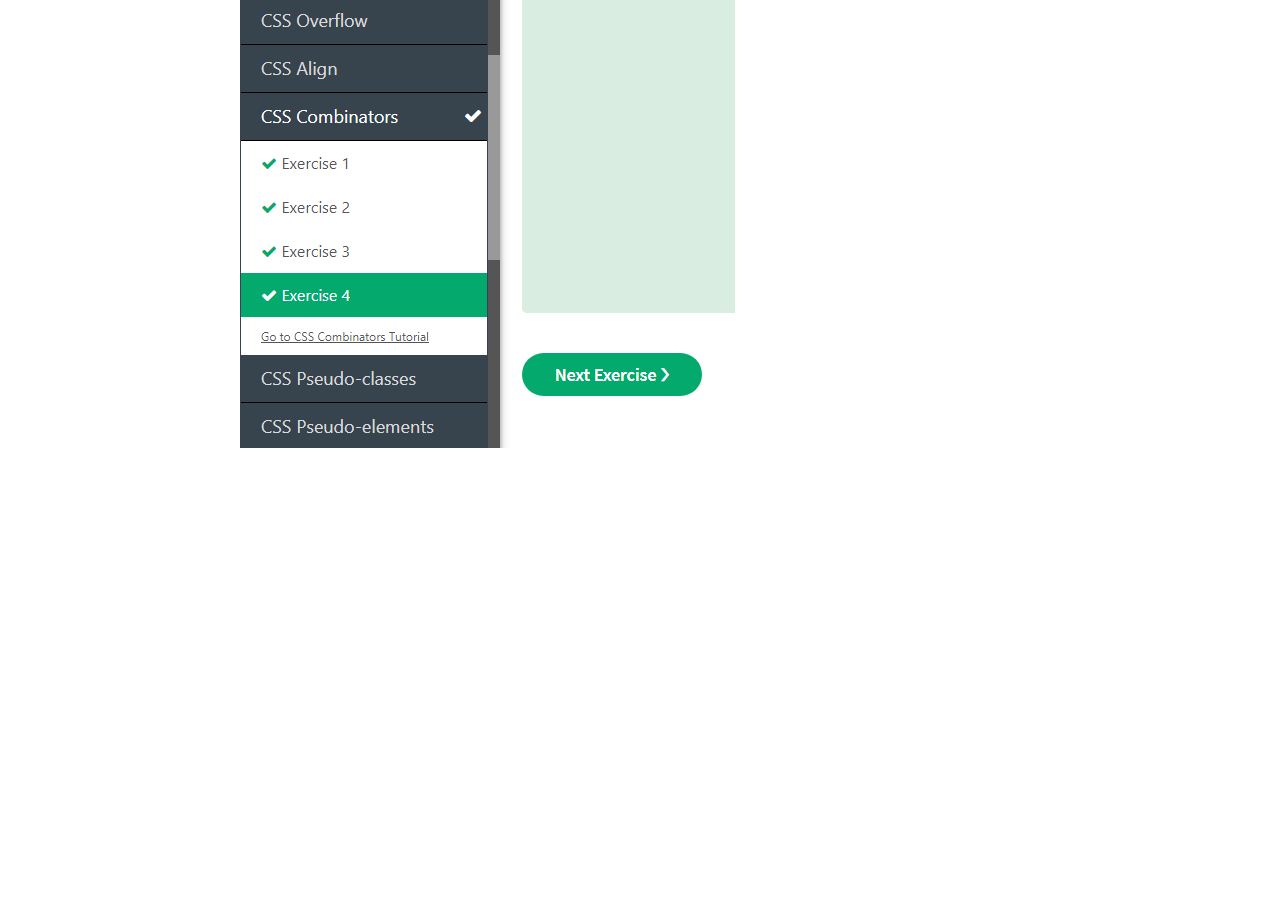
<file: week04/index.html>
<!DOCTYPE html>
<html lang="en">
<head>
    <meta charset="UTF-8">
    <meta name="viewport" content="width=device-width, initial-scale=1.0">
    <title>Screenshot of W3school Combinators answers Result</title>
    <style>
        body{
            max-width: 800px;
            margin: 0 auto;
        }
        img{ text-align: center;}
    </style>
</head>
<body>
    <img src="images/Screenshot 2024-05-15 203728.png" alt="Result Screenshot">
</body>
</html>
</file>
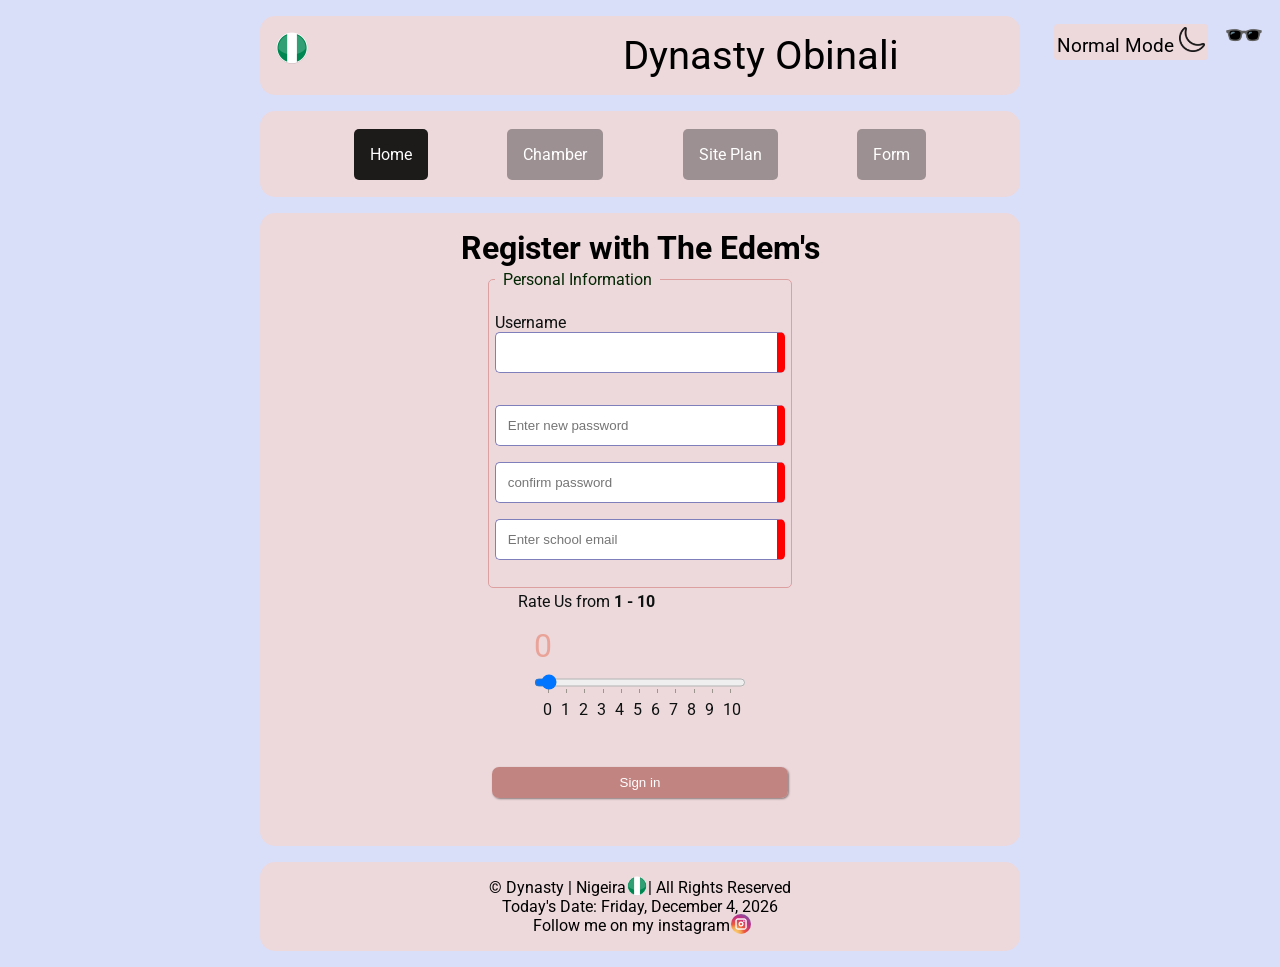
<file: form.html>
<!DOCTYPE html>
<html lang="en-us">
<head>
    <meta charset="UTF-8">
    <meta name="viewport" content="width=device-width, initial-scale=1.0">
    <meta name="author" content="Dynasty">
    <meta name="description" content="WDD 231 - Dynasty - This is my home page, and it here to get your attention">
    <title>Dynasty Eyamba - WDD 230 - Web Frontend Development</title>
    <meta property="og:url" content="https://dynasty121.github.io/wdd230/"/>
    <meta property="og:type" content="website"/>
    <meta property="og:title" content="Dynasty | WDD 230 | Web front End Development"/>
    <meta property="og:description" content="WDD 230 - My first responsive Web FrontEnd Dev - Dynasty"/>
    <meta property="og:image" content="images/images/hand_drip_green_nature_wasteful_economical_water_save_icon_228364">
    <link rel="stylesheet" href="styles/base.css">
    <link rel="stylesheet" href="styles/larger.css">
    <link rel="stylesheet" href="styles/indexform.css">
    <link rel="stylesheet" href="styles/indexforminput.css">
    <link rel="icon" sizes="72x72" href="images/hand_drip_green_nature_wasteful_economical_water_save_icon_228364.png">
    <link rel="preconnect" href="https://fonts.googleapis.com">
    <link rel="preconnect" href="https://fonts.gstatic.com" crossorigin>
    <link href="https://fonts.googleapis.com/css2?family=Roboto:ital,wght@0,100;0,300;0,400;0,500;0,700;0,900;1,100;1,300;1,400;1,500;1,700;1,900&display=swap" rel="stylesheet">
</head>
<body>
    <div id="main">
        <div class="headerandnav">
            <header>
                <img src="images/nigeria_15802.ico" alt="This is me">
                <span class="spanner">Dynasty Obinali</span>
            </header>
            <div id="normal">Normal Mode <img class="image" src="images/moon_dark_mode_night_mode_icon_190939.png" alt="Original Mode"></div>
            <div id="mode"> 🕶️ </div>
            <nav id="animation">
                <button id="button"></button>
                <ul class="horizontal-ul">
                    <li><a class="name" href="index.html">Home</a></li>
                    <li><a class="list" href="chamber/index.html" target="_blank">Chamber</a></li>
                    <li><a class="list" href="week01/chamber-site-plan.html" target="_blank">Site Plan</a></li>
                    <li><a class="list" href="form.html">Form</a></li>
                </ul>
            </nav>   
        </div>
        <main>
            <h1 class="main-h1">Register with The Edem's</h1>
            <form id="move-center" method="get" action="weldone.html">
                <fieldset>
                    <legend>Personal Information</legend>
                    <label>Username<input type="text" pattern="[a-zA-Z\s]{5,}" id="username" name="username" required><div><p id="feedback"></p></div></label>
                    <label><input type="password" pattern="[a-zA-Z0-9\s]{8,}" id="password" name="password" placeholder="Enter new password" required></label>
                    <span id="feedback1"></span>
                    <label><input type="password" pattern="[a-zA-Z0-9\s]{8,}" id="password1" name="password" placeholder="confirm password" required></label>
                    <span id="feedback2"></span>
                    <label><input type="email" pattern="[a-zA-Z0-9._%+\-]+@byui\.edu" id="email" name="email" title="Please enter a valid email address" placeholder="Enter school email" required></label>
                    <span id="emailError" style="color:red; display:none;">Please enter a valid @byui.edu email address.</span>
                    <br>
                </fieldset>
                <div class="datalist">
                <label for="r">Rate Us from <b>1 - 10</b></label>
                <div id="rangevalue">0</div>
                <input type="range" id="r" name="r" min="0" max="10" value="0" step="1" list="rangevalues">
                <datalist id="rangevalues">
                    <option value="0">0</option>
                    <option value="1">1</option>
                    <option value="2">2</option>
                    <option value="3">3</option>
                    <option value="4">4</option>
                    <option value="5">5</option>
                    <option value="6">6</option>
                    <option value="7">7</option>
                    <option value="8">8</option>
                    <option value="9">9</option>
                    <option value="10">10</option>
                </datalist>
                </div>
                
                <input type="submit" value="Sign in">
            </form>

        </main>
        <footer>&copy; Dynasty | Nigeira <img class="naija" src="images/nigeria_15802.ico" alt="Nigeria Flag"> | All Rights Reserved 
            <p>Today's Date: <span id="todaysdate"></span></p>
            
            <p>Follow me on my instagram <a href="https://www.instagram.com/calapsy05?igsh=eHIweHRpdzdzYjQ3&utm_source=qr"><img class="insta" src="images/1491580658-yumminkysocialmedia06_83104.png" alt="Instagram Logo"></a></p>
        </footer>
        <script src="chamber/scripts/form.js"></script>
        <script src="scripts/getDates.js"></script>
    </div>
    
</body>
</html>
</file>
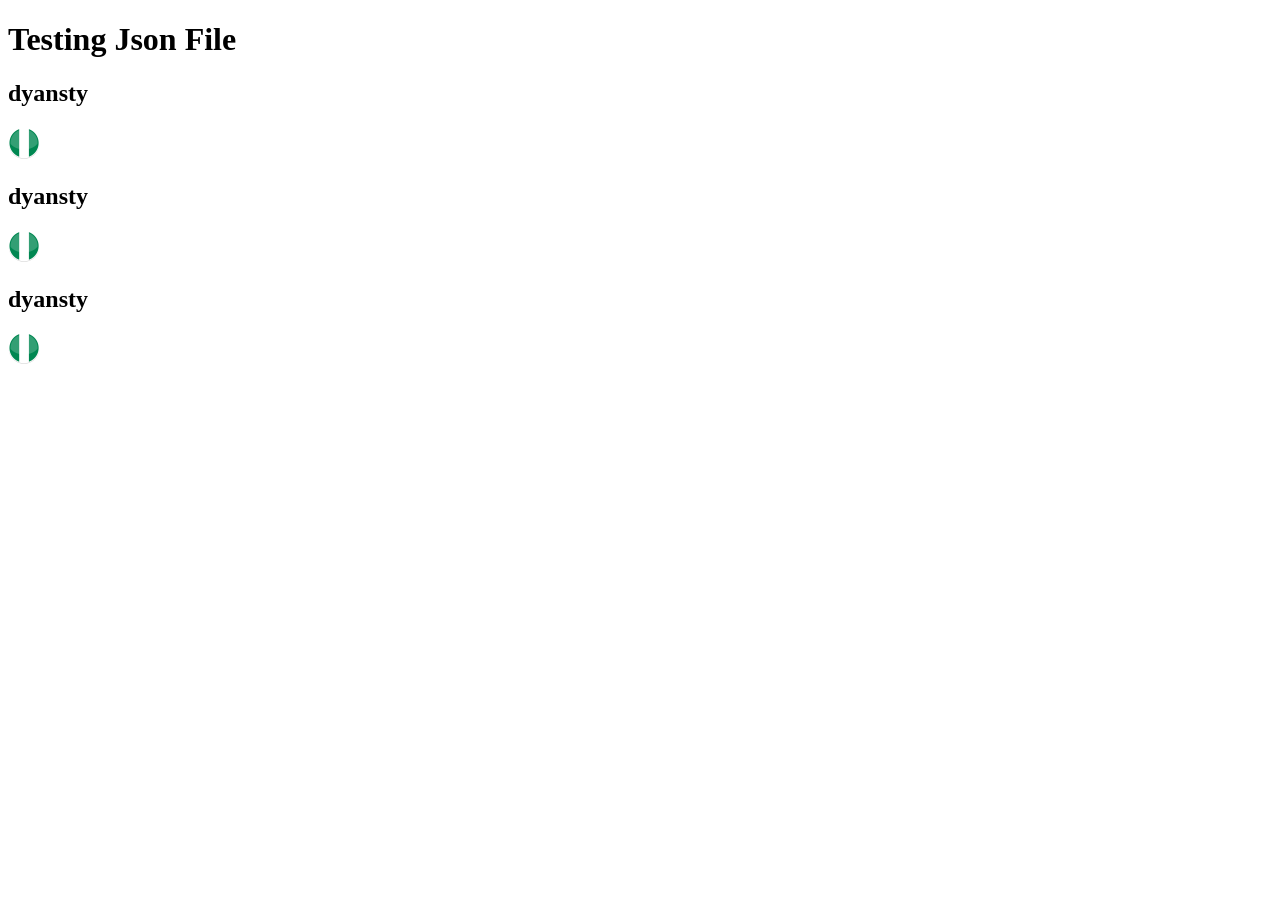
<file: slideshow.html>
<!DOCTYPE html>
<html lang="en">
<head>
    <meta charset="UTF-8">
    <meta name="viewport" content="width=device-width, initial-scale=1.0">
    <title>Testing json file</title>
</head>
<body>
    <h1>Testing Json File</h1>
    <section>
        <h2>dyansty</h2>
        <img src="images/nigeria_15802.ico" alt="">
    </section>
    <section>
        <h2>dyansty</h2>
        <img src="images/nigeria_15802.ico" alt="">
    </section>
    <section>
        <h2>dyansty</h2>
        <img src="images/nigeria_15802.ico" alt="">
    </section>

    <script src="scripts/slide.js"></script>
</body>
</html>
</file>
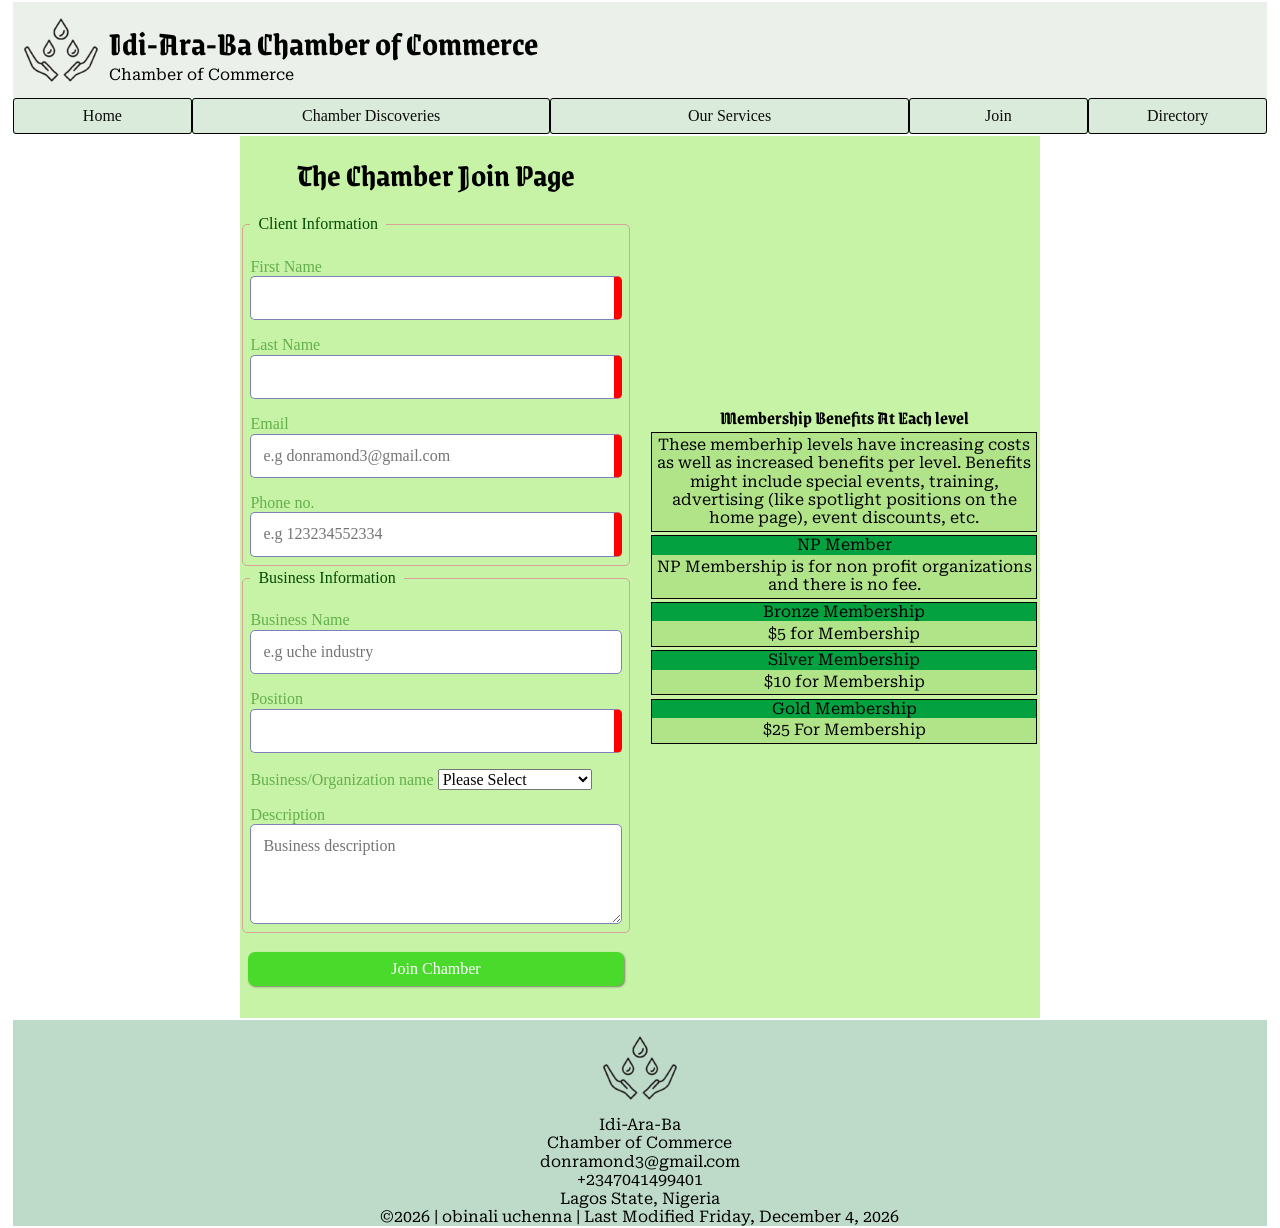
<file: chamber/join.html>
<!DOCTYPE html>
<html lang="en-us">
    <head>
        <meta charset="UTF-8">
        <meta name="viewport" content="width=device-width, initial-scale=1.0">
        <meta name="author" content="obinali uchenna david">
        <meta name="description" content="WDD 231 - obinali uchenna - This is my home page, and it here to get your attention">
        <title>obinali uchenna david - WDD 231 - Web Frontend Development</title>
        <meta property="og:url" content="https://dynasty121.github.io/wdd231/"/>
        <meta property="og:type" content="website"/>
        <meta property="og:title" content="obinali uchenna | WDD 231 | Web front End Development"/>
        <meta property="og:description" content="WDD 231 - My first responsive Web FrontEnd Dev - obinali uchenna"/>
        <meta property="og:image" content="images/images/hand_drip_green_nature_wasteful_economical_water_save_icon_228364">
        <link rel="stylesheet" href="styles/form.css">
        <link rel="stylesheet" href="styles/base.css">
        <link rel="stylesheet" href="styles/normalize.css">
        <link rel="stylesheet" href="styles/larger.css">
        <link rel="icon" sizes="72x72" href="images/hand_drip_green_nature_wasteful_economical_water_save_icon_228364.png">
        <link rel="preconnect" href="https://fonts.googleapis.com">
        <link rel="preconnect" href="https://fonts.gstatic.com" crossorigin>
        <link href="https://fonts.googleapis.com/css2?family=Roboto:ital,wght@0,100;0,300;0,400;0,500;0,700;0,900;1,100;1,300;1,400;1,500;1,700;1,900&display=swap" rel="stylesheet">
    </head>
    <body>
        <div id="headerdesign">
            <div id="header">
                <img src="images/hand_drip_green_nature_wasteful_economical_water_save_icon_228364.png" alt="">
                <header>
                    <h1>Idi-Ara-Ba Chamber of Commerce</h1>
                    <p>Chamber of Commerce</p>
                </header>
            </div>
            <nav id="animation">
                <button id="button">☰</button>
                <ul class="horizontal">
                    <li><a class="name" href="index.html">Home</a></li>
                    <li><a class="list" href="discover.html" >Chamber Discoveries</a></li>
                    <li><a class="list" href="#">Our Services</a></li>
                    <li><a class="list" href="join.html">Join</a></li>
                    <li><a class="list" href="directory.html">Directory</a></li>
                </ul>
            </nav>
        </div>
        <div id="move-center">
            <div>
                <h1 class="main-h1">The Chamber Join Page</h1>
                <form method="get" action="thankyou.html">
                    <fieldset>
                        <legend>Client Information</legend>
                        <label>First Name<input type="text" name="fname" id="fname" required></label>
                        <label>Last Name<input type="text" name="lname" id="lname" required></label>
                        <label>Email<input type="email" name="emailaddress" id="emailaddress" placeholder="e.g donramond3@gmail.com" required></label>
                        <label>Phone no.<input type="tel" name="number" id="phone-no" placeholder="e.g 123234552334" required></label>
                    </fieldset>
                    <fieldset>
                        <legend>Business Information</legend>
                        <label>Business Name<input type="text" name="businessname" id="businessname" placeholder="e.g uche industry"></label>
                        <label>Position<input type="text" name="title" id="title" required></label>
                        <label >Business/Organization name
                            <select name="subject" id="subject">
                                <option>Please Select</option>
                                <option value="NP">NP Membership</option>
                                <option value="bronze">Bronze Membership</option>
                                <option value="silver">Silver Membership</option>
                                <option value="Gold">Gold Membership</option>
                            </select>
                        </label>
                        <label>Description<textarea name="businessdescription" id="description" rows="4" cols="40" placeholder="Business description"></textarea></label>
                        <input type="hidden" name="timestamp" id="timestamp" value="">
                    </fieldset>
                    <input type="submit" name="JoinChamber" value="Join Chamber" id="join">
                </form>
            </div>
            <div id="membership" class="membership">
                <h3 id="h3">Membership Benefits At Each level</h3>
                <p>
                    <span class="span">These memberhip levels have increasing costs as well as increased benefits per level. Benefits might include special events, training, advertising (like spotlight positions on the home page), event discounts, etc.</span>
                </p>
                <p>
                    <span>NP Member</span>
                   <span class="span">NP Membership is for non profit organizations and there is no fee.</span>
                </p>
                <p>
                    <span>Bronze Membership</span>
                    <span class="span">$5 for Membership</span>
                </p>
                <p>
                    <span>Silver Membership</span>
                    <span class="span">$10 for Membership</span>
                </p>
                <p>
                    <span>Gold Membership</span>
                    <span class="span">$25 For Membership</span>
                </p>
            </div>
        </div>
        <div>
            <footer>
                <div>
                    <span>
                        <img src="images/hand_drip_green_nature_wasteful_economical_water_save_icon_228364.png" alt="My company identifier">
                    </span>
                    <p>Idi-Ara-Ba</p>
                    <p>Chamber of Commerce</p>
                    <p>donramond3@gmail.com</p>
                    <p>+2347041499401</p>
                    <p>Lagos State, Nigeria</p>
                    <hr>
                    <p>&copy;2026 <span class="span1"></span> | <span class="span2"></span> | Last Modified <span class="span3"></span></p>
                </div>
            </footer>
        </div>
        <script src="scripts/javascript.js"></script>
        <script src="scripts/form.js"></script>
    </body>
</html>
</file>
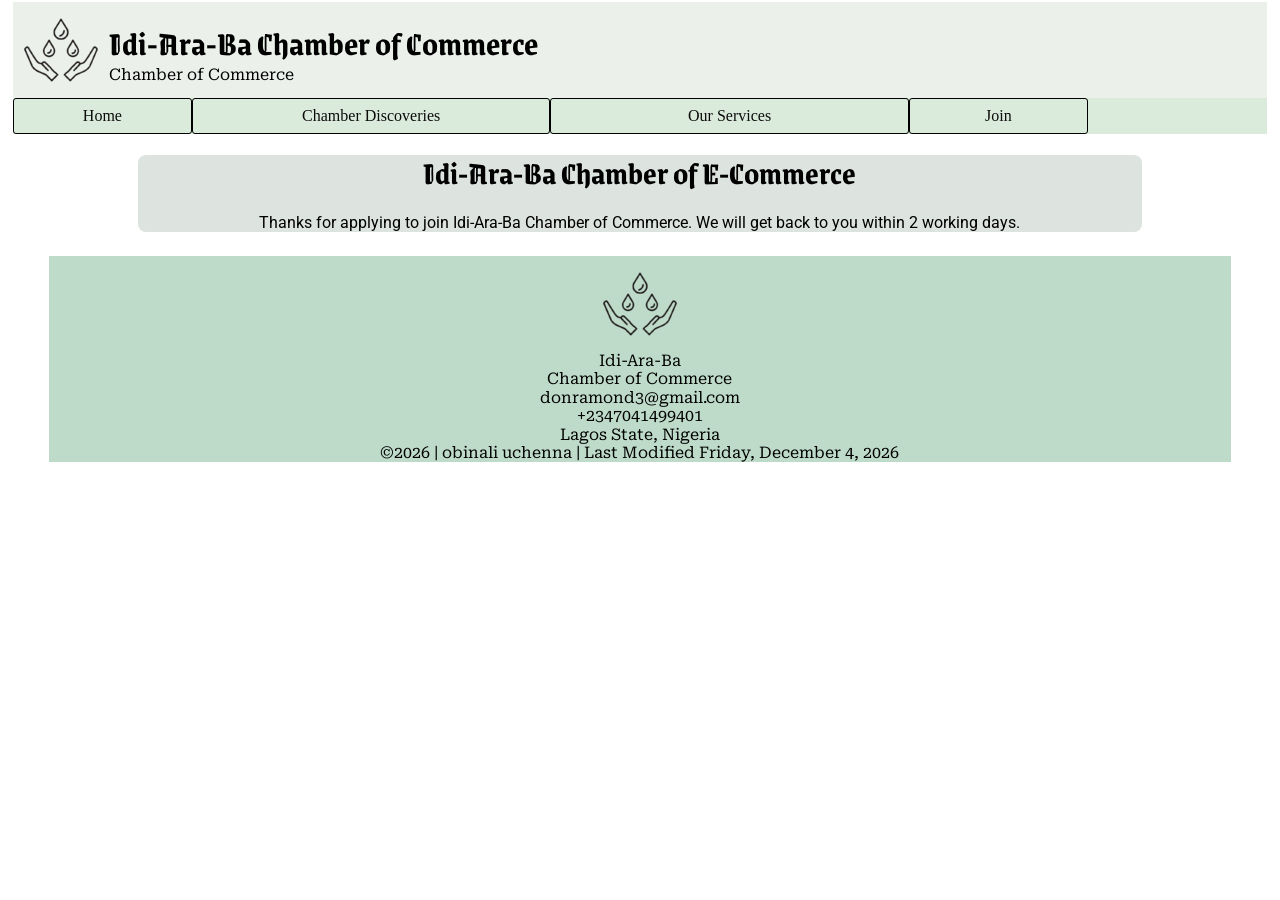
<file: chamber/thankyou.html>
<!DOCTYPE html>
<html lang="en-us">
    <head>
        <meta charset="UTF-8">
        <meta name="viewport" content="width=device-width, initial-scale=1.0">
        <meta name="author" content="obinali uchenna">
        <meta name="description" content="WDD 231 - obinali uchenna - This is my home page, and it here to get your attention">
        <title>obinali uchenna david - WDD 230 - Web Frontend Development</title>
        <meta property="og:url" content="https://dynasty121.github.io/wdd230/"/>
        <meta property="og:type" content="website"/>
        <meta property="og:title" content="obinali uchenna | WDD 231 | Web front End Development"/>
        <meta property="og:description" content="WDD 231 - My first responsive Web FrontEnd Dev - obinali uchenna"/>
        <meta property="og:image" content="images/images/hand_drip_green_nature_wasteful_economical_water_save_icon_228364">
        <link rel="stylesheet" href="styles/form.css">
        <link rel="stylesheet" href="styles/base.css">
        <link rel="stylesheet" href="styles/normalize.css">
        <link rel="stylesheet" href="styles/larger.css">
        <link rel="icon" sizes="72x72" href="images/hand_drip_green_nature_wasteful_economical_water_save_icon_228364.png">
        <link rel="preconnect" href="https://fonts.googleapis.com">
        <link rel="preconnect" href="https://fonts.gstatic.com" crossorigin>
        <link href="https://fonts.googleapis.com/css2?family=Roboto:ital,wght@0,100;0,300;0,400;0,500;0,700;0,900;1,100;1,300;1,400;1,500;1,700;1,900&display=swap" rel="stylesheet">
    </head>
    <body>
        <div id="headerdesign">
            <div id="header">
                <img src="images/hand_drip_green_nature_wasteful_economical_water_save_icon_228364.png" alt="">
                <header>
                    <h1>Idi-Ara-Ba Chamber of Commerce</h1>
                    <p>Chamber of Commerce</p>
                </header>
            </div>
            <nav id="animation">
                <button id="button">☰</button>
                <ul class="horizontal">
                    <li><a class="name" href="index.html">Home</a></li>
                    <li><a class="list" href="discover.html" >Chamber Discoveries</a></li>
                    <li><a class="list" href="#">Our Services</a></li>
                    <li><a class="list" href="join.html">Join</a></li>
                </ul>
            </nav>
               
           <!-- CONTENT HERE -->
        <main class="thankyou">
            <h1>Idi-Ara-Ba Chamber of E-Commerce</h1>
            <p>Thanks for applying to join Idi-Ara-Ba Chamber of Commerce. We will get back to you within 2 working days.</p>
           
                     
                   
        </main>
        <div class="footer">
            <footer>
                <div>
                    <span>
                        <img src="images/hand_drip_green_nature_wasteful_economical_water_save_icon_228364.png" alt="My company identifier">
                    </span>
                    <p>Idi-Ara-Ba</p>
                    <p>Chamber of Commerce</p>
                    <p>donramond3@gmail.com</p>
                    <p>+2347041499401</p>
                    <p>Lagos State, Nigeria</p>
                    <hr>
                    <p>&copy;2026 <span class="span1"></span> | <span class="span2"></span> | Last Modified <span class="span3"></span></p>
                </div>
            </footer>
        </div>
        <script src="scripts/javascript.js"></script>
        <script src="scripts/form.js"></script>
    </body>
</html>
</file>
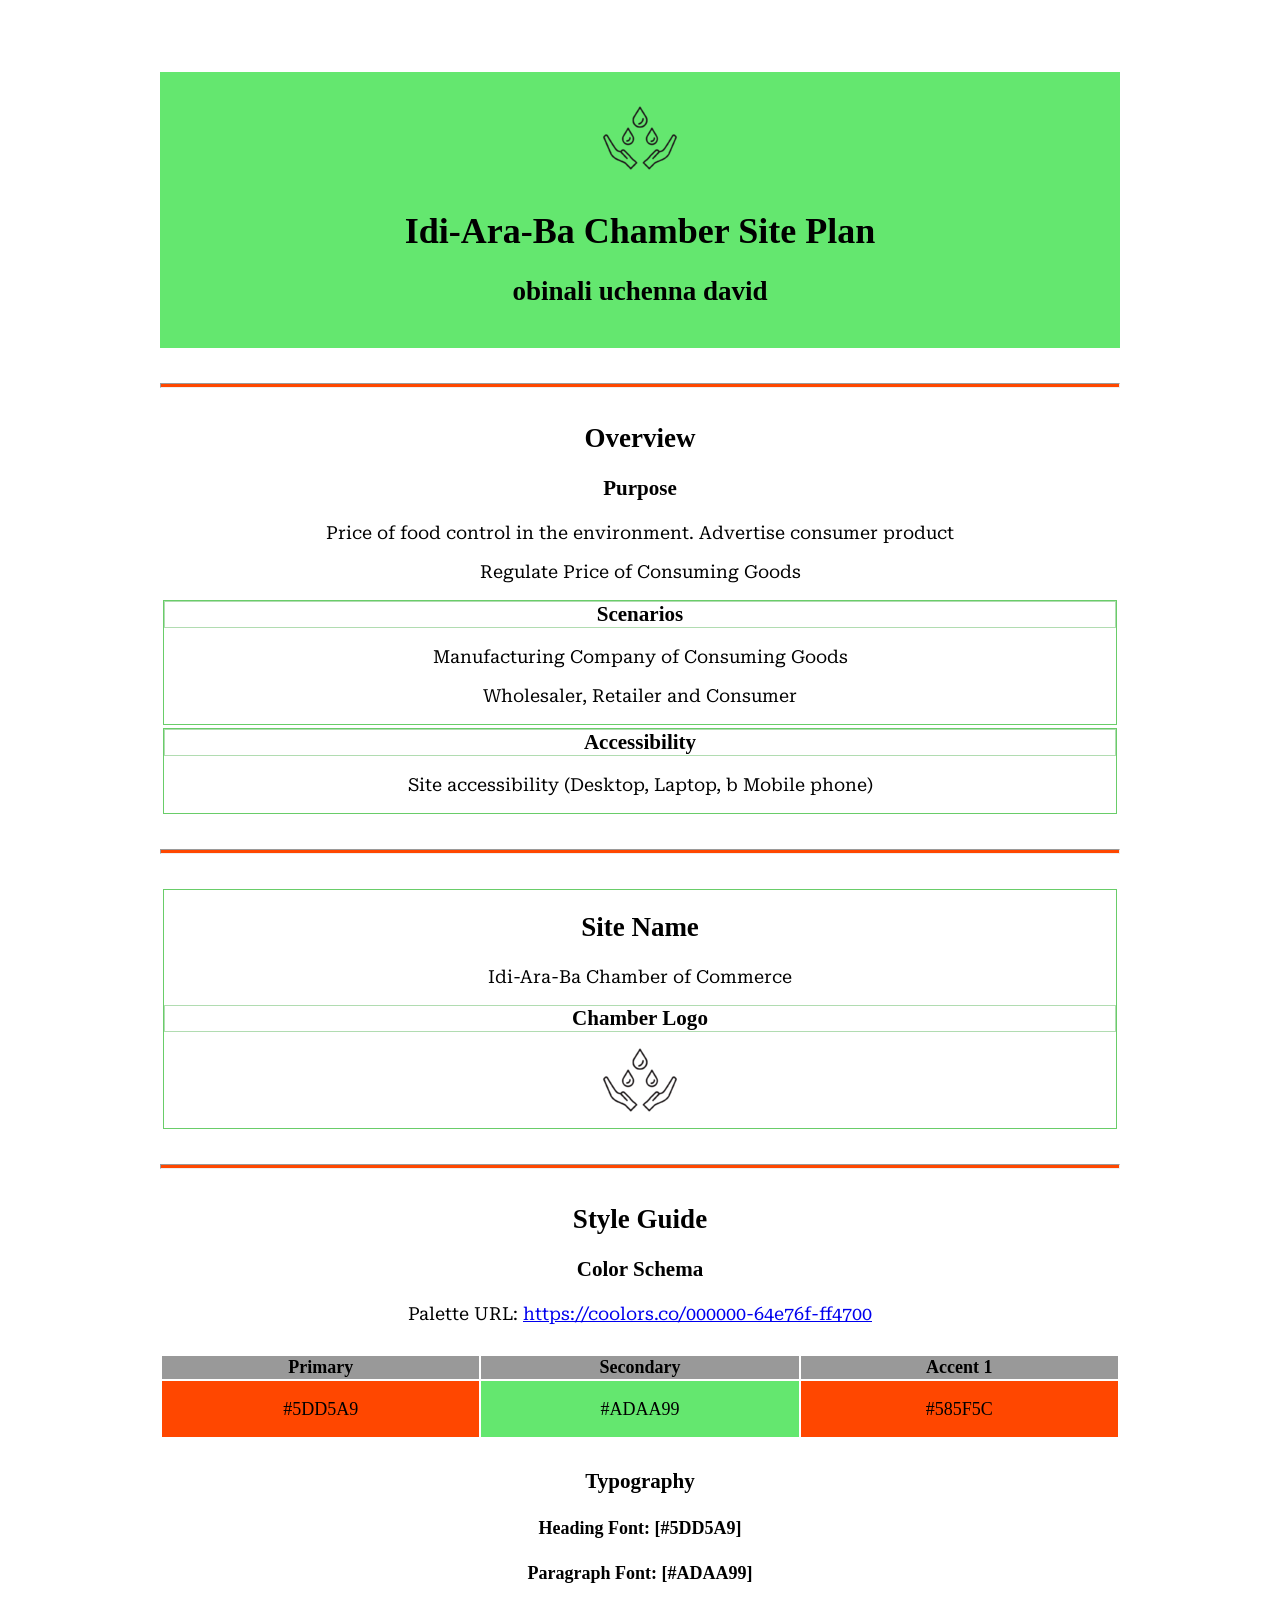
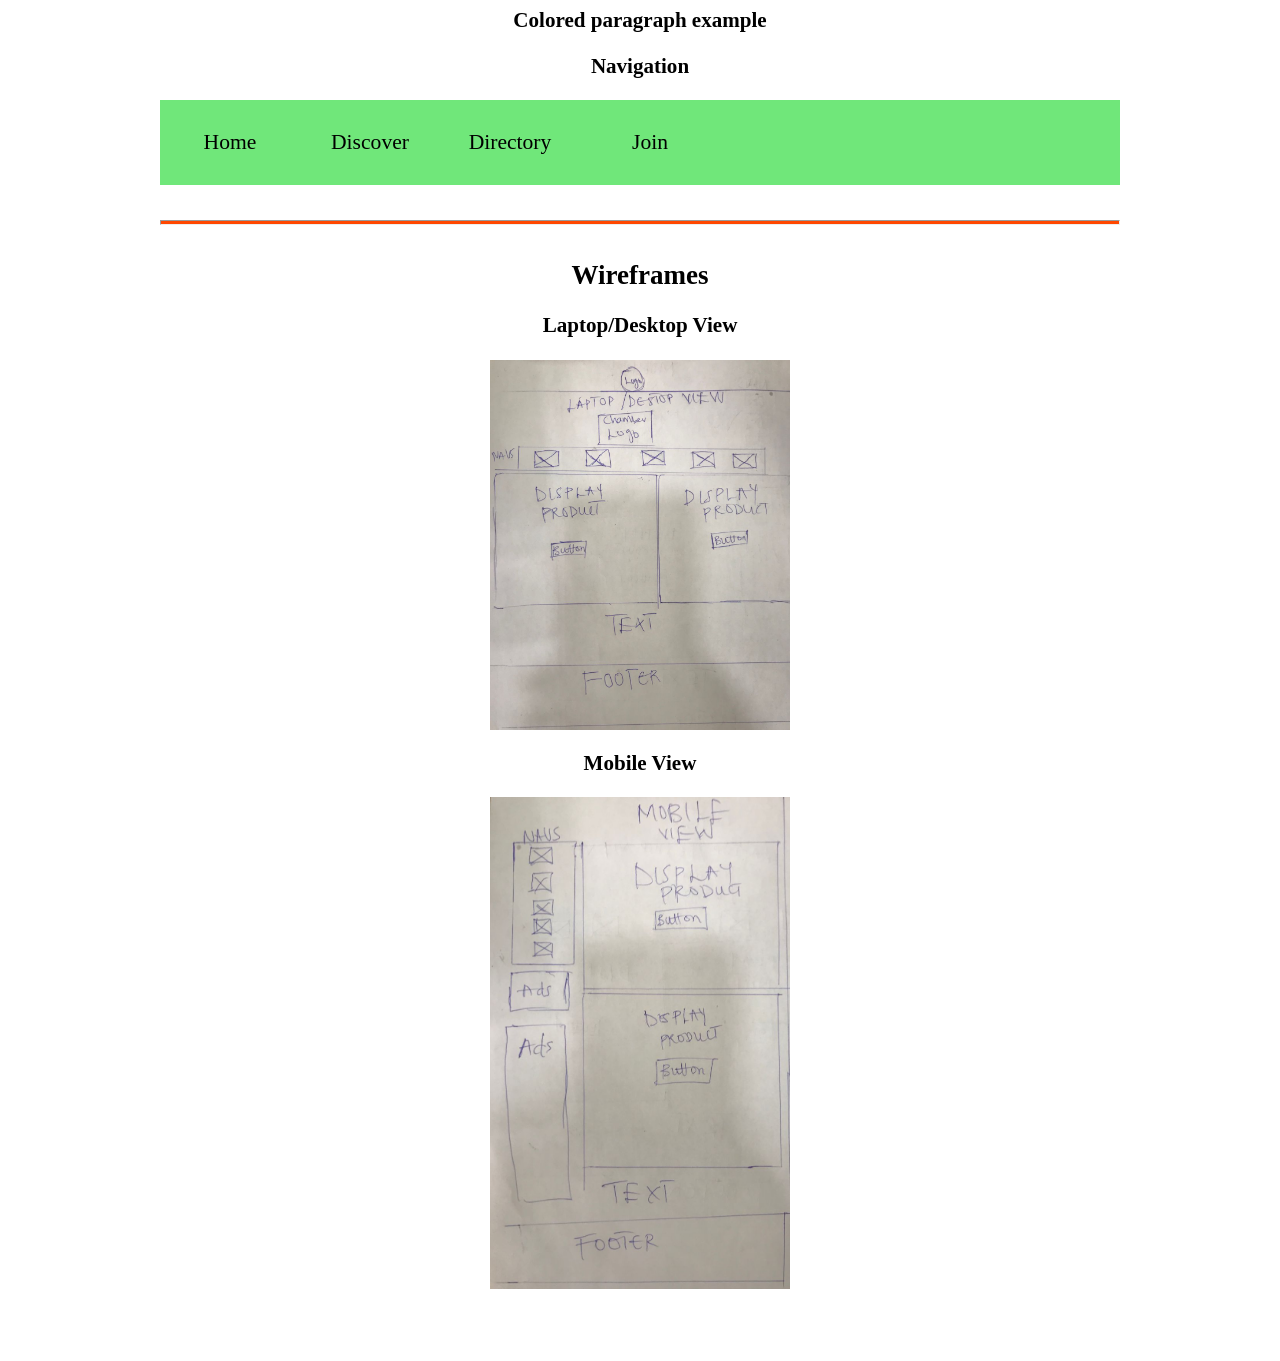
<file: week01/chamber-site-plan.html>
<!DOCTYPE html>
<html lang="en-us">

<head>
    <meta name="viewport" content="width=device-width, initial-scale=1.0">
    <meta name="description" content="Site Plan for Chamber commerce - obinali uchenna david">
    <meta name="author" content="obinali uchenna david">
    <meta charset="UTF-8" />
    <title>Chamber Site Plan</title>
    <link type="text/css" rel="stylesheet" href="styles/chamber-site-plan.css" />
</head>

<body>
    <header>
        <img src="images/hand_drip_green_nature_wasteful_economical_water_save_icon_228364.png" alt="Chamber logo">
        <h1>Idi-Ara-Ba Chamber Site Plan</h1>
        <h2>obinali uchenna david</h2>

        <!-- In the header above, add the name of your site, your name and class number. For example if you are in section 3 you would put WDD 130-03 -->
    </header>
    <main>
        <!-- ------------------------Steps 2-5------------------------------ -->
        <hr />
        <h2>Overview</h2>
        <h3>Purpose</h3>
        <p>
            Price of food control in the environment. Advertise consumer product</p>
        <p>Regulate Price of Consuming Goods</p>
        <!-- change this -->
        <div>
            <h3>Scenarios</h3>
            <p>Manufacturing Company of Consuming Goods</p>
            <p>Wholesaler, Retailer and Consumer</p>
        </div>
        <div>
            <h3>Accessibility</h3>
            <p>Site accessibility (Desktop, Laptop, b Mobile phone)</p>
        </div>
        <!-- change this -->
        <hr />
        <div>
            <h2>Site Name</h2>
            <P>Idi-Ara-Ba Chamber of Commerce</P>
            <h3>Chamber Logo</h3>

            <!-- Replace this with some sort of logo for your site.  A logo can be as simple as the name of your site in a nice font :) -->
            <img src="images/hand_drip_green_nature_wasteful_economical_water_save_icon_228364.png"
                alt="Chamber Logo image" />
        </div>
        <hr />
        <h2>Style Guide</h2>

        <!-- ------------------------Steps 6-9------------------------------ -->

        <h3>Color Schema</h3>
        <!--  The colors you choose for a website are one of the most important decisions you will make. Follow the instructions on the activity in Canvas then return and replace the color codes below with the hex color codes (the 6 digit numbers that show at the bottom of each color) for the colors you have chosen below.  You should have at least 2 colors but do not have to fill in all 4 if you do not need them.  -->
        <!-- Copy and paste the URL to your finished palette below. Replace the href value that is there with yours. Make sure to paste it into both the href value and the content text of the <a> tag -->
        <p>Palette URL:
            <a href="https://coolors.co/000000-64e76f-ff4700" target="_blank">
                https://coolors.co/000000-64e76f-ff4700
            </a>
        </p>

        <table class="colors">
            <tr>
                <th>Primary</th>
                <th>Secondary</th>
                <th>Accent 1</th>
            </tr>
            <!-- Replace the numbers in the boxes below with your hex color codes. Then switch to the site-plan.css file and change your colors there as well. -->
            <tr>
                <td class="primary">#5DD5A9</td>
                <td class="secondary">#ADAA99</td>
                <td class="accent1">#585F5C</td>
            </tr>
        </table>

        <!-- ------------------------Steps 10-12------------------------------ -->

        <h3>Typography</h3>
        <!-- Choose a font for your paragraphs (body copy) and headlines. What font(s) have you chosen? Think also about which of your colors above you might use for background and font colors. -->

        <h4>
            Heading Font: [#5DD5A9]
            <!-- change this -->
        </h4>
        <h4>
            Paragraph Font: [#ADAA99]
            <!-- change this -->
        </h4>
        <h3>Colored paragraph example</h3>
        <p class="colored">

        </p>

        <!-- ------------------------Step 13------------------------------ -->

        <h3>Navigation</h3>
        <!-- Think about how you want your navigation bar to look. In the site-plan.css file change the colors to your colors to get the look you desire. -->
        <nav>
            <a href="#">Home</a>
            <a href="#">Discover</a>
            <a href="#">Directory</a>
            <a href="#">Join</a>
        </nav>

        <hr />
        <h2>Wireframes</h2>
        <!-- Create an additional wireframe for your site. List it here below the Home page wireframe. -->

        <h3>Laptop/Desktop View</h3>

        <img src="images/chamberlaptopdesktopview.jpg" alt="home page wireframe" />

        <h3> Mobile View</h3>

        <img src="images/chambermobileview.jpg" alt="Mobile View">
    </main>
</body>

</html>
</file>
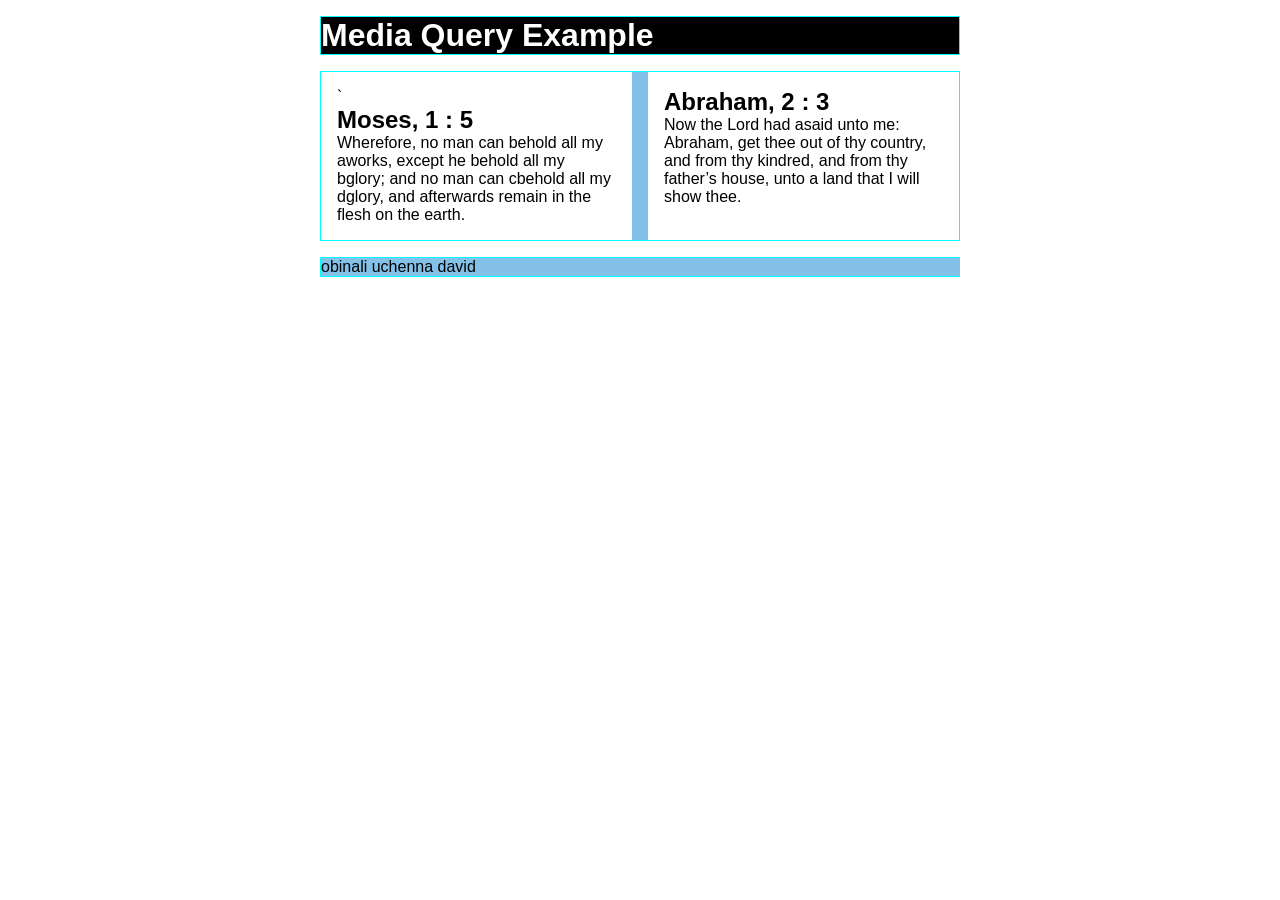
<file: week01/media-query.html>
<!DOCTYPE html>
<html lang="en">

<head>
    <meta charset="UTF-8">
    <meta name="viewport" content="width=device-width, initial-scale=1.0">
    <meta name="description" content="Media Query practical | david doing this, ihope this is great">
    <meta name="author" content="obinali uchenna david">
    <link rel="stylesheet" href="styles/media-query-large.css">
    <title>Document</title>
</head>

<body>
    <header>
        <h1>Media Query Example</h1>
    </header>
    <main>
        <section>
            `<h2>Moses, 1 : 5</h2>
            <p>Wherefore, no man can behold all my aworks, except he behold all my bglory; and no man can cbehold all my
                dglory, and afterwards remain in the flesh on the earth.</p>
        </section>
        <section>
            <h2>Abraham, 2 : 3</h2>
            <p>Now the Lord had asaid unto me: Abraham, get thee out of thy country, and from thy kindred, and from thy
                father’s house, unto a land that I will show thee.</p>
        </section>
    </main>
    <footer>
        obinali uchenna david
    </footer>
</body>

</html>
</file>
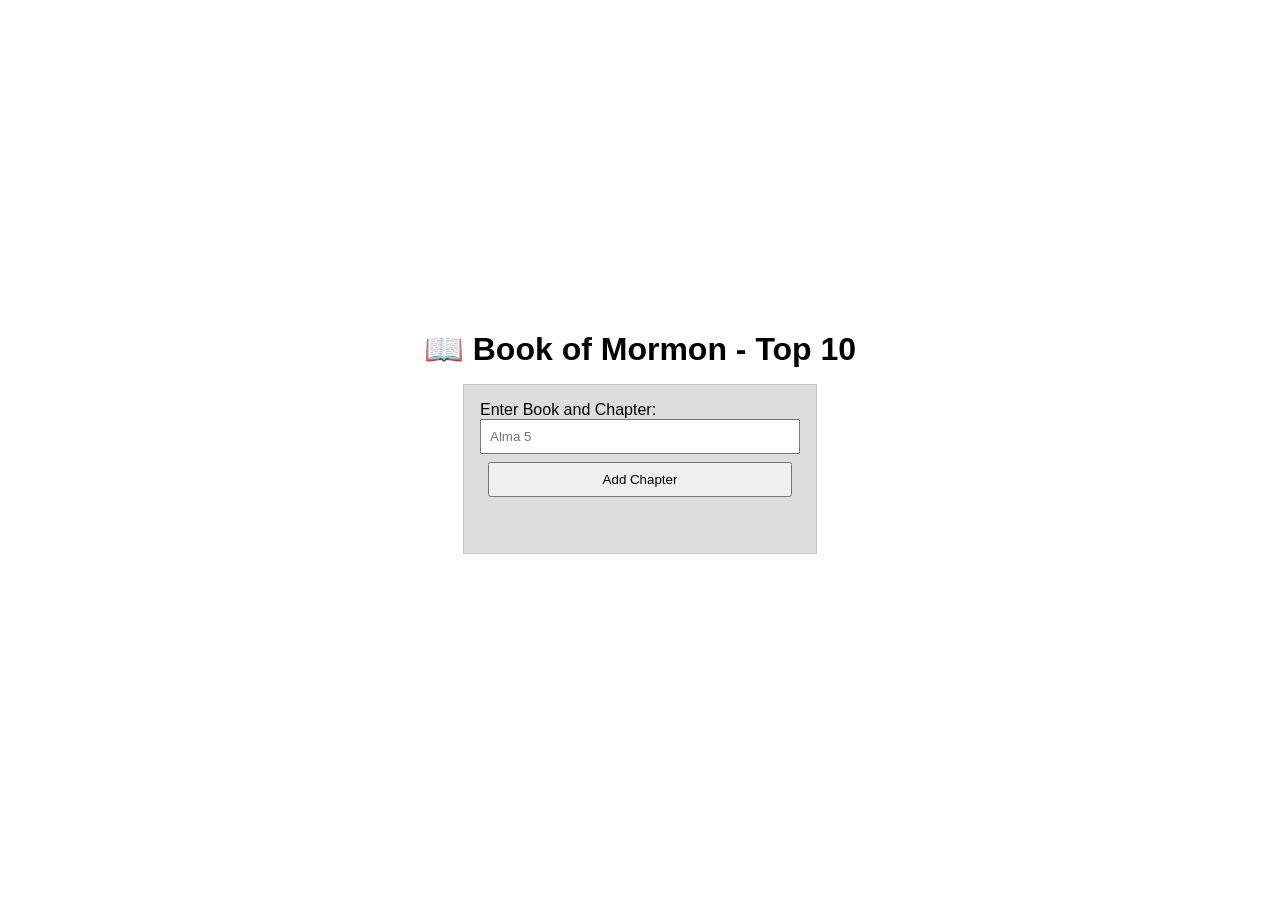
<file: week02/bom.html>
<!DOCTYPE html>
<html lang="en">
<head>
    <meta charset="UTF-8">
    <meta name="viewport" content="width=device-width, initial-scale=1.0">
    <title>Favorite Book Of Mormon Scriptures</title>
    <meta name="author" content="Edem Francis">
    <meta name="description" content="This is a app of favorite scripture in the book of mormon">
    <meta >
    <link rel="stylesheet" href="styles/bom.css">
</head>
<body>
    <header>
        <h1>📖 Book of Mormon - Top 10</h1>
    </header>
    <main>
        <label for="favchap">Enter Book and Chapter: </label>
        <input type="text" id="favchap" placeholder="Alma 5">
        <button type="submit">Add Chapter</button>
        <ul id="list"></ul>
    </main>
    <script src="scripts/bom.js"></script>
</body>
</html>
</file>
<file: styles/base.css>
* {
    margin: 0;
    padding: 0;
    box-sizing: border-box;
}

body {
    background-color: #a1aff063;
    font-family: 'Roboto', sans-serif;
}

header, footer, main, nav {
    max-width: 760px;
    margin: 1rem auto;
    padding: 1rem;
    background-color: #f1d7d5d5; 
    border-radius: 15px;
}
header {
    display: grid;
    grid-template-columns: 1fr 2fr;
}
header img {
    border-radius: 20px;
}
header span {
    font-size: 40px;
    margin: auto;
    text-align: center;
}
.hero{
    display: block;
    margin: 0.5rem auto;
    text-align: center;
    position: relative;
    border-radius: 15px;
}
.hero span{margin: 1rem;
    padding: 0.5rem;
    text-align: center;
    background-color: rgb(133, 131, 167);
    border-radius: 10px;
}
.hero img{
    margin: 0.075rem;
    width: 57%;
    height: 450px;
}

#mode, #normal {
	position: absolute;
	top: 1rem;
	right: 1rem;
	font-size: 3rem;
	cursor: pointer;
	font-size: 2rem;
}
#normal{
    font-size: larger;
    background-color: #f1d7d5d5;
    top: 1.0rem;
    right: 4rem;
    margin: 0.5rem;
    padding: 0.2rem;
    border-radius: 4px;
}
#normal:hover{
    background-color: rgb(233, 163, 152);
}
.image{
    width: 26px;
}
a{
    text-decoration: none;
}
/* Navigation css is here */
 nav{
    display: block;
}

nav a{
    text-align: center;
    margin: 0.10rem;
    color: white;
    border-radius: 5px;
}
nav a:hover{
    background-color: rgb(235, 188, 181);
}

#button::before {
    content: "☰";
}
/* button  resize and other decoration added*/
#button {
    font-size: 1.75rem;
    border: none;
    background-color: #f1d7d5d5;
    cursor: pointer;
    width: 100%;
    text-align: right;
}
.name{
    display: block;
    text-decoration: none;
    background-color: rgb(29, 26, 26);
    padding: 1rem;
}
.list{
    display: block;
    background-color: rgba(26, 26, 26, 0.377);
    padding: 1rem;
}

ul{
    list-style: none;
}

/* display in the ul by the class attribute to hide it */
.horizontal-ul{
    display: none;
}

/* displaying the nav ul in block */
.horizontal-ul.open{
    display: block;
}
#button.open::before{
    content: "X";
}/*Navigaton editing ends here */

h2, h1{
    text-align: center;
}
h2{
    background-color: rgba(241, 161, 161, 0.377);
    border-radius: 10px;
}

section:hover{
    background-color: rgb(240, 225, 223);
}

/* main section css */
#section{
    position: relative;
}
#section .ul li{
    border-radius: 4px;
    border: 1px solid #e7c4c2d5;
    font-family: 'Franklin Gothic Medium', 'Arial Narrow', Arial, sans-serif;
    font-size: 19px;
}
.card {
    margin: 2rem 4vw;
    border-radius: 10px;
}
.ul a{
    color: black;
}
 .ul{
    margin: 0.2rem;
    padding: 0.5rem;
}
.card a{
    padding: 1px;
}
.card li:hover{
    border-radius: 3px;
    background-color: rgb(230, 202, 197);
}
.ul .spanner{
    text-align: center;
}
#weather-icon{
    width: 100%;
    height: auto;
}
footer{
    text-align: center;
}
.naija{
    height: 20px;
    width: 20px;
    border-radius: 10px;
    margin: -3px;
}
.insta{
    height: 20px;
    width: 20px;
    border-radius: 10px;
    margin: -3px;
}
</file>
<file: styles/larger.css>
@media screen and (min-width: 35rem) {
    #button{
        display: none;
    }
    .horizontal-ul, .horizontal-ul.open{
        display: flex;
    }
    main {
        display: grid;
        grid-template-columns: 1fr;
    }
    .section{
        display: grid;
        grid-template-columns: 2fr 2fr;
    }
    section{
        box-shadow: 2px 2px 10px black;
    }
    .horizontal-ul{
        display: flex;
        justify-content:space-evenly;
    }
    .horizontal-ul ul{
        padding: 10px 20px;
    }
    /* Editting css class ul added from javascript, it was easy guy!!!! */
    .card{
        text-align: center;
    }
    #section .ul li{
        border: none;
    }
    .card .ul{
        margin: 1px;
        padding: 2px;
        display: grid;
        grid-template-columns: repeat(auto-fit, minmax(260px, 1fr));

    }
    .ul .spanner{
        background-color: aliceblue;
    }
    

   
}
</file>
<file: styles/indexform.css>
@import url('https://fonts.googleapis.com/css2?family=Grenze+Gotisch:wght@200&family=Roboto+Serif:opsz,wght@8..144,200&display=swap');

:root {
    /* change the values below to your colors from your palette */
    --primary-color: #f1d7d5d5;
    --secondary-color: rgb(230, 175, 175);
    --accent1-color: rgba(241, 161, 161, 0.377);
    --accent2-color: white;
  
    /* change the values below to your chosen font(s) */
    --heading-font: "Grenze Gotisch";
    --paragraph-font: Roboto Serif, Helvetica, sans-serif;
  
    /* these colors below should be chosen from among your palette colors above */
    --headline-color-on-white: #0d1110;  /* headlines on a white background */ 
    --headline-color-on-color: white; /* headlines on a colored background */ 
    --paragraph-color-on-white: #0d1110; /* paragraph text on a white background */ 
    --paragraph-color-on-color: #333635; /* paragraph text on a colored background */ 
    --paragraph-background-color: #333635  ;
    --nav-link-color: #c5d11d;
    --nav-background-color: #1cbdda;
    --nav-hover-link-color: #adaa99;
    --primary-color: #5DD5A9   ;
    --nav-hover-background-color: #5dd5a9;
  }

#move-center{
    margin: 0 auto;
}
.main-h1{text-align: center;}
form fieldset {
    margin: 0.2rem 0.1rem;
    border: 1px solid #db9898dd;
    border-radius: 5px;
    padding: .5rem 2%;
}
form legend{
    color: rgb(2, 37, 2);
    padding: 0 0.5rem;
}
form label{
    color: var(--headline-color-on-white);
    display: block;
    padding-top: 1rem;
    font-size: 1rem;
}
form div{
    margin: 1rem;
    color: var(--headline-color-on-white);
    font-size:  1rem ;
}
form input[type="text"],
form input[type="password"],
form input[type="email"],
form input[type="tel"],
textarea 
    {
    display: block;
    border: 1px solid rgb(127, 127, 187);
    padding: 0.75rem;
    border-radius: 5px;
    width: 100%;
    max-width: 400px;
    appearance: none;
}


form input[type="submit"]{
    border: none;
    background-color: #b97570d5;
    color: #ffff;
    border-radius: 7px;
    padding: 0.5rem;
    width: 96%;
    max-width: 400px;
    margin: 1rem 2% 2rem 2%;
    box-shadow: 1px 1px 2px #473e3e99;
    cursor: pointer;

}

form input:required{
    border-radius: 5px;
    border-right: 8px solid red;
}

form input:required:valid{
    border-radius: 5px;
    border-right: 8px solid green;
}

form input[type="submit"]:hover{
    background-color: #caa9a7d5;
    box-shadow: 4px 4px 4px black;
}
</file>
<file: styles/indexforminput.css>
@import url('https://fonts.googleapis.com/css2?family=Grenze+Gotisch:wght@200&family=Roboto+Serif:opsz,wght@8..144,200&display=swap');

:root {
  /* change the values below to your colors from your palette */
  --primary-color: #f1d7d5d5;
  --secondary-color: rgb(233, 163, 152);
  --accent1-color: rgba(241, 161, 161, 0.377);
  --accent2-color: white;

  /* change the values below to your chosen font(s) */
  --heading-font: "Grenze Gotisch";
  --paragraph-font: Roboto Serif, Helvetica, sans-serif;

  /* these colors below should be chosen from among your palette colors above */
  --headline-color-on-white: #0d1110;  /* headlines on a white background */ 
  --headline-color-on-color: white; /* headlines on a colored background */ 
  --paragraph-color-on-white: #0d1110; /* paragraph text on a white background */ 
  --paragraph-color-on-color: #333635; /* paragraph text on a colored background */ 
  --paragraph-background-color: #333635  ;
  --nav-link-color: #c5d11d;
  --nav-background-color: #1cbdda;
  --nav-hover-link-color: #adaa99;
  --primary-color: #5DD5A9   ;
  --nav-hover-background-color: #5dd5a9;
}
input[type=range]{
	margin: 1rem;
	padding: 0.5em;
}

#r {
	width: 212px;
    margin-top: -1rem;
}

#rangevalue {
	font-size: 2rem;
	color: var(--secondary-color);
}

#rangevalues {
	display: flex;
	margin: 0 0 0 25px;
	width: 207px;
    margin-top: -1rem;
}

#rangevalues option {
	flex: 1 1 auto;
}
.datalist{
  margin-top: -2rem;
  padding: 1rem;
}
</file>
<file: chamber/styles/form.css>
@import url('https://fonts.googleapis.com/css2?family=Grenze+Gotisch:wght@200&family=Roboto+Serif:opsz,wght@8..144,200&display=swap');

:root {
    /* change the values below to your colors from your palette */
    --primary-color: rgb(41, 143, 20);
    --secondary-color: rgb(31, 126, 12);
    --accent1-color: rgb(116, 161, 78);
    --accent2-color: white;
  
    /* change the values below to your chosen font(s) */
    --heading-font: "Grenze Gotisch";
    --paragraph-font: Roboto Serif, Helvetica, sans-serif;
  
    /* these colors below should be chosen from among your palette colors above */
    --headline-color-on-white: #0d1110;  /* headlines on a white background */ 
    --headline-color-on-color: white; /* headlines on a colored background */ 
    --paragraph-color-on-white: #0d1110; /* paragraph text on a white background */ 
    --paragraph-color-on-color: #333635; /* paragraph text on a colored background */ 
    --paragraph-background-color: #333635  ;
    --nav-link-color: #c5d11d;
    --nav-background-color: #1cbdda;
    --nav-hover-link-color: #adaa99;
    --primary-color: #5DD5A9   ;
    --nav-hover-background-color: #5dd5a9;
  }

#move-center{
    max-width: 800px;
    margin: 0 auto;
    background-color: rgb(186, 235, 146);
}
.main-h1{text-align: center;}
form fieldset {
    margin: 0.2rem 0.1rem;
    border: 1px solid #db9898dd;
    border-radius: 5px;
    padding: .5rem 2%;
}
form legend{
    color: rgb(4, 75, 4);
    padding: 0 0.5rem;
}
form label{
    color: var(--secondary-color);
    display: block;
    padding-top: 1rem;
    font-size: 1rem;
}
form div{
    margin: 1rem;
    color: var(--accent1-color);
    font-size:  1rem ;
}
form input[type="text"],
form input[type="password"],
form input[type="email"],
form input[type="tel"],
textarea 
    {
    display: block;
    border: 1px solid rgb(127, 127, 187);
    padding: 0.75rem;
    border-radius: 5px;
    width: 100%;
    max-width: 400px;
    appearance: none;
}


form input[type="submit"]{
    border: none;
    background-color: rgb(73, 218, 44);
    color: #ffff;
    border-radius: 7px;
    padding: 0.5rem;
    width: 96%;
    max-width: 400px;
    margin: 1rem 2% 2rem 2%;
    box-shadow: 1px 1px 2px #473e3e99;
    cursor: pointer;

}

form input:required{
    border-radius: 5px;
    border-right: 8px solid red;
}

form input:required:valid{
    border-radius: 5px;
    border-right: 8px solid green;
}

form input[type="submit"]:hover{
    background-color: rgb(116, 161, 78);
    box-shadow: 4px 4px 4px black;
}
/* chamber join css */
#membership span{
    display: block;
}
#h3{
    color: black;
    text-align: center;
}
.membership span{
    text-align: center;
    background-color: #03a140;
}
#membership{
    margin: auto;
}
#membership p{
    background-color: rgb(177, 228, 136);
    border: 1px solid black;
    margin: 0.2rem;
}
#membership .span{
    background-color: rgb(177, 228, 136);
    padding: 0.2rem;
}
</file>
<file: chamber/styles/base.css>
@import url('https://fonts.googleapis.com/css2?family=Grenze+Gotisch:wght@200&family=Roboto+Serif:opsz,wght@8..144,200&display=swap');

:root {
    /* change the values below to your colors from your palette */
    --primary-color: rgba(59, 160, 39, 0.623);
    --secondary-color: rgba(31, 126, 12, 0.582);
    --accent1-color: rgb(116, 161, 78);
    --accent2-color: white;
  
    /* change the values below to your chosen font(s) */
    --heading-font: "Grenze Gotisch";
    --paragraph-font: Roboto Serif, Helvetica, sans-serif;
  
    /* these colors below should be chosen from among your palette colors above */
    --headline-color-on-white: #0d1110;  /* headlines on a white background */ 
    --headline-color-on-color: white; /* headlines on a colored background */ 
    --paragraph-color-on-white: #0d1110; /* paragraph text on a white background */ 
    --paragraph-color-on-color: #333635; /* paragraph text on a colored background */ 
    --paragraph-background-color: #333635  ;
    --nav-link-color: #c5d11d;
    --nav-background-color: #1cbdda;
    --nav-hover-link-color: #adaa99;
    --primary-color: #5DD5A9   ;
    --nav-hover-background-color: #5dd5a9;
  }

*{
    margin: 0;
    padding: 0;
    box-sizing: border-box;
}
#headerdesign, main, footer{
    max-width: 900px;
    margin: 1rem auto;
}
#header{
    display: grid;
    grid-template-columns: 0.1fr 1.5fr;
    background-color: #678d6321;
}
footer{
    background-color: #e8ece821;
}
header, h1{
    display: block;
}
header h1{
    width: 100%;
    align-self: center;
    font-size: clamp(2rem, 0.5rem + 2vw, 4rem);
}
header p{
    margin-top: -1.2rem;
    font-size: clamp(0.8rem, 0.3 + 1vw, 2rem)
}

h1,h2,h3{
    font-family: var(--heading-font);
}
p{font-family: var(--paragraph-font);}
/* Nav editing */
nav{
    text-align: center;
    margin: 0.1rem;
    padding: 0.2rem;
}
a{
    text-decoration: none;
}
ul {
    list-style: none;
    border: 0.2rem;
}
nav a{
    border-radius: 3px;
    display: block;
    color: #0a0a0a;
    margin: 0.1rem;
    padding: 0.5rem;
}
nav a:hover{
    background-color: rgba(202, 245, 199, 0.884);
}
#button::before {
    content: "☰";
}

#button {
    font-size: 1.75rem;
    border: none;
    cursor: pointer;
    width: 100%;
    text-align: right;
}
.horizontal{
    display: none;
}
.horizontal.open{
    display: block;
}
#button.open::before{
    content: "X";
}

/* main body editing */
main{
    background-color: #b6c4bb77;
}
.hero-img{
    display: block;
    text-align: center;
    border-radius: 5px;
}
.figure img{
    width: 90%;
    margin: 0 auto;
}
.join{
    background-color: #1c7e412f;
    padding: 0.1rem;
    border-radius: 3px;
    color: rgba(238, 226, 226, 0.932);
}
.join:hover{
    color: #313636d8;
    background-color: #96c9a1de;
}
.setting{
    display: flex;
    flex-direction: column;
    justify-content: center;
    margin: 3px;
    padding: 10px;
}
.setting a{
    background-color: #c2cac596;
}
.setting a:hover{
    color: rgba(17, 17, 226, 0.856);
    background-color: #ceddd296;
}
.event-weather, .section-3{
    display: block;
    margin: 0.5rem;
    padding: 0.2rem;
}
.event-weather section{
    background-color: #b8d8c441;
    border: 1px solid rgba(78, 70, 70, 0.144);
    border-radius: 10px;
    margin: 0.1rem;
    padding: 0.3rem;
    text-align: center;
}

.section-3{
    background-color: #86f09d15;
    border: 1px solid rgba(78, 70, 70, 0.144);
    border-radius: 10px;
    margin: 0.1rem;
    padding: 0.3rem;
    text-align: center;
}
.set-sec a{
    background-color: #b9ceb896;
    margin: 0.1rem;
    padding: 0.2rem;
    border-radius: 3px;
}
.set-sec a:hover{
    color: rgba(236, 226, 226, 0.699);
}

/* Weather Css */
.search{
    margin: 4px;
}
.search button{cursor: pointer;
width: 50px;}
.search input{
    border-radius: 5px;
    border: 0.5px solid rgba(255, 255, 255, 0.973); 
    padding: 3px;   
    width: 100px;
}
.search button, .search input{
    text-align: center;
}
.error p{
    color: rgb(245, 5, 5);
}
.lat-lon{
    display: flex;
    justify-content:center ;
    align-content: center;
    gap: 10px;
}

.span-humidity{
    border: 1px solid white;
}
.details {
    text-align: center;
    display: grid;
    grid-template-columns: 1fr 1fr;
    width: 100%;
    gap: 100px;
    padding: 2px;
}

/* footer css */
footer{
    display: block;
    background-color: #acd1bac7;
    text-align: center;
}
/* discover css */

main h2, main p{
    text-align: center;
    color: black;
    font-family: Roboto;
}
.side-bar{
    /* grid-template-columns: 1fr; */
    background-color: white;
}
.side-bar img{
    width: 100%;
    height: auto;
    border-radius: 10px;
}
.side-bar img, .side-bar h3, .side-bar p{
    margin: 0.1rem auto;
    padding: 0.2rem;
}
.sided{
    position: relative;
}
.sided h3{
    position: absolute;
    justify-content: end;
    left: 90px;
    top: 5px;
    color: rgb(255, 0, 0);
}
.side-bar p{
    background-color: rgb(4, 21, 22);
    padding: 2px;
    color: white;
}
h3{color: white;}
#sided-1 img, #sided-1 p{
    width: 100%;
    border-radius: 10px;
}
#sided-1{
    display: flex;
    flex-direction: column;
    background-color: rgb(95, 121, 160);
}

img{
    animation: fade 10s 0 2s;
}
#date{
    margin: 10px;
    border: 1px solid black;
    border-radius: 5px;
    background-color: rgb(206, 206, 243);
}
@keyframes fade {
    0% {
        opacity: 0;
    }

    100%{
        opacity: 1;
    }
}

/* Join form css */


/* thank you css */
.thankyou h1{
    text-align: center;
}
.footer{
    margin: 1.5rem;
}
footer div p{
    font-weight: 200rem;
    color: rgb(0, 0, 0);
}


/* directory Css  */
.main-main{
    background-color: #afccb9bd;
    border-radius: 10px;
}
.grid-list {
	margin: 1rem auto;
	border: 1px solid rgba(0, 0, 0, 0.1);
	padding: 0.5rem;
	background-color: #88b89a83;
	text-align: center;
    border-radius: 5px;
}

.grid-list button {
	padding: 0.5rem;
	font-weight: 700;
    border-radius: 15px;
    cursor: pointer;
}
.grid-list button:hover{
    background-color: #458866d5;
    color: rgba(255, 255, 255, 0.918);
}

.grid, .article-section {
	display: grid;
	grid-template-columns: repeat(auto-fit, minmax(200px, 1fr));
	grid-gap: 5px;
	align-items: center;
}

.grid section, .article-section section {
	text-align: center;
    padding: 1rem;
    border-radius: 10px;
}

.grid img {
	border: 1px solid #fff;
	box-shadow: 0 0 10px #333;
}

.grid section > * {
	margin: 0.1rem;
}

.grid h3 {
	font-family: "Caveat", cursive;
    font-size: 20px;
}

.list {
	display: flex;
	flex-direction: column;
}

.list section {
	display: grid;
	grid-template-columns: 2fr 1fr 1fr;
	margin: 0;
	padding: 0.25rem;
    border-radius: 5px;
}

.list section > * {
	margin: 0 1rem;
}

.list section img {
	display: none; /* smaller viewports only */
}

.list section h3 {
	font-size: 1rem;
	font-family: Roboto, Helvetica, sans-serif;
    color: #00000077;
}

.article-section section:nth-child(odd) {
	background-color: rgba(193, 235, 180, 0.904);
}

.article-section section:hover{
    background-color: #cde0d785;
    box-shadow: 0 0 020px rgb(39, 37, 37);
}


section h3 {
	font-size: 1.5rem;
}

section p {
	font-weight: 600;
	font-size: smaller;
}

section a {
	font-family: "Roboto", Arial, sans-serif;
	font-size: 0.85rem;
	color: rgb(6, 6, 44);
	letter-spacing: 1.1pt;
}

#article-section img {
	height: 75px;
	max-width: 100%; /* Images are jerks - Seattle*/
}

/* Slide Show CSS */
.mySlides {display: none;}
img {vertical-align: middle;}

/* Slideshow container */
.slideshow-container {
  max-width: 840px;
  position: relative;
  margin: -0.04rem auto;
}
.slideshow-container h2, .slideshow-container p{
    text-align: center;
    background-color: #ccddd45b;
}
.slideshow-container h3{
    color: rgb(255, 255, 255);
}

/* Caption text */
.text{
  color: #f2f2f2;
  font-size: 25px;
  position: absolute;
  top: 200px;
  width: 100%;
  text-align: center;
}
.text p{
    font-size: 15px;   
}

/* Number text (1/3 etc) And Button X*/

.slide-container{
    width: 80%;
    margin: 0.5rem auto;
}
button:hover{
    cursor: pointer;
}
.button-x{
    margin: 0.5rem;
    padding: 8px 12px;
    position: absolute;
    right: 20px;
    top: 0;
    cursor: pointer;
    background-color: rgba(180, 67, 67, 0.788);
    border-radius: 5px;
}

.numbertext {
  color: #ff0101;
  font-size: 12px;
  padding: 8px 12px;
  position: absolute;
  top: 0;
}

/* The dots/bullets/indicators */

.dots{
    text-align: center;
    margin: -0.5rem;
}
.dot {
  height: 15px;
  width: 15px;
  background-color: #bbb;
  border-radius: 50%;
  display: inline-block;
  transition: background-color 0.6s ease;
}

.active {
  background-color: #717171;
}

/* Fading animation */
.fade {
  animation-name: fade;
  animation-duration: 1.5s;
}

@keyframes fade {
  from {opacity: .4} 
  to {opacity: 1}
}

/* On smaller screens, decrease text size */
@media only screen and (max-width: 300px) {
  .text {font-size: 11px}
}
</file>
<file: chamber/styles/larger.css>
@media screen and (min-width: 40rem){
    #button{display: none;}
    #headerdesign, footer{
        max-width: 98%;
        margin: 0.1rem auto;
    }
    nav a{
        border-radius: 3px;
        display: block;
        color: #050505f8;
        border: 1px solid rgb(0, 0, 0);
        margin: 0;

    }
    .horizontal, .horizontal.open{
        display: grid;
        grid-template-columns: 1fr 2fr 2fr 1fr 1fr;
    }
    #animation{
        background-color: #dbebdb;
        margin: 0;
        padding: 0;
    }
    main{
        max-width: 80%;
        border-radius: 0.5rem;
    }
    .hero-img div{
        margin: 0.5rem;
    }
    .figure{
        display: grid;
        grid-template-columns: repeat(auto-fit, minmax(200px, 1fr));
    }
    .figure img{
        border: 1px solid rgba(236, 230, 230, 0.651);
        border-radius: 0.5rem;
    }
    /* weather css */
    .span-humidity{
        display: flex;
        flex-direction: column-reverse;
    }
    .setter .span-humidity {
        width: 100%;
        text-align: center;
    }

    .section-3{
        padding: 0.4rem;
        display: grid;
        grid-template-columns: 1fr 1fr 1fr;   
    }
    .join{
        margin: 1rem;
    }
    hr{
        display: none;
    }
    .event-weather{
        padding: 0.4rem;
        display: flex;
        background-color: white;
        display: grid;
        grid-template-columns: 1fr 1fr;
    }
    .setter h3{
        color: rgba(51, 48, 48, 0.705);
    }
    /* Discoery Css */
    .main{
        border: 1px solid rgb(73, 49, 49);
        display: grid;
        grid-template-columns: 1.5fr 3fr;
        text-align: center;
    }
    main h2, main p{
        text-align: center;
    }
    .side-bar{
        display: grid;
        grid-template-columns: 1fr;
        background-color: white;
    }
    .side-bar img{
        width: 100%;
        height: 400px;
    }
    .side-bar img, .side-bar h3, .side-bar p{
        margin: 0.1rem auto;
        padding: 0.2rem;
    }
    .sided{
        padding: 0.5rem;
        background-color: hsl(143, 10%, 64%);
    }
    .sided h3{
        position: absolute;
        justify-content: end;
        left: 100px;
        top: 10px;
        color: rgb(50, 168, 172);
    }
    .side-bar p{
        padding: 2px;
    }
    img:hover {box-shadow: 0 0 50px #333;}

    /* Join form Editing */
    #move-center{
        display: grid;
        grid-template-columns: 1fr 1fr;
        gap: 1rem;
        background-color: rgb(199, 243, 166);
    }

    /* slide Show CSS */
    .slideshow-container{
        padding: 0;
    }

}
</file>
<file: week01/styles/chamber-site-plan.css>
/* if you are using any Google fonts change the font names below to your fonts. 
Any spaces in your font name should be replaced with a +. 
Fonts are separated by a & */
@import url('https://fonts.googleapis.com/css2?family=Grenze+Gotisch:wght@200&family=Roboto+Serif:opsz,wght@8..144,200&display=swap');

:root {
    /* change the values below to your colors from your palette */
    --primary-color: #ff4700;
    --secondary-color: #64e76f;
    --accent1-color: #ff4700;
    --accent2-color: white;

    /* change the values below to your chosen font(s) */
    --heading-font: "Grenze Gotisch";
    --paragraph-font: Roboto Serif, Helvetica, sans-serif;

    /* these colors below should be chosen from among your palette colors above */
    --headline-color: #0d1110;
    /* headlines on a white background */
    --headline-color: white;
    /* headlines on a colored background */
    --paragraph-color-on-white: #000000;
    /* paragraph text on a white background */
    --paragraph-color-on-color: #ff4700;
    /* paragraph text on a colored background */
    --paragraph-background-color: #64e76f;
    --nav-link-color: ff4700;
    --nav-background-color: #ff4700;
    --nav-hover-link-color: #64e76f;
    --nav-hover-background-color: #5dd5a9;
}


/*  Look around below...but DON'T CHANGE ANYTHING! */

body {
    max-width: 960px;
    margin: 0 auto;
    padding: 4em;
    font-size: 18px;
    text-align: center;
}

main div {
    border: 1px solid rgba(25, 179, 25, 0.651);
    margin: 3px;
}

main div h3 {
    border: 1px solid rgba(132, 201, 132, 0.637);
    margin: 0;
}

img {
    display: block;
    margin: 0 auto;
    max-width: 300px;
}

h1,
h2,
h3,
h4,
h5,
h6 {
    color: var(--headline-color-on-white);
}

h2 {
    text-align: center;
}

hr {
    height: 3px;
    margin: 35px 0;
    background: var(--accent1-color);
}

header {
    padding: 1em;
    text-align: center;
    color: var(--headline-color-on-color);
    background-color: var(--paragraph-background-color);
}

header>h1,
header>h2 {
    color: var(--headline-color-on-color);
}

p {
    font-family: var(--paragraph-font);
    color: var(--paragraph-color-on-white);
}

.colors {
    width: 100%;
    min-width: 350px;
    margin: 30px auto;
    text-align: center;
}

.colors th {
    background-color: #999;
}

.colors td {
    width: 25%;
    height: 3em;
}

.primary {
    background-color: var(--primary-color);
}

.secondary {
    background-color: var(--secondary-color);
}

.accent1 {
    background-color: var(--accent1-color);
}

p.colored {
    background-color: var(--paragraph-background-color);
    color: var(--paragraph-color-on-color);
}

nav {
    background-color: #70e77a;
    line-height: 3em;
    text-align: center;
    font-size: 1.2em;
}

nav {
    list-style-type: none;
    display: flex;
}

nav a {
    padding: 1em;
    min-width: 120px;
    text-decoration: none;
    padding: 10px;
}

nav a:link,
nav a:visited {
    color: black;
}

nav a:hover {
    color: var(--nav-hover-link-color);
    background-color: #a6ee9f;
}
</file>
<file: week01/styles/media-query-large.css>
* {
    margin: 0;
    padding: 0;
    box-sizing: border-box;
}

body {
    font-family: 'Roboto', sans-serif;
}

header,
main,
footer {
    max-width: 640px;
    margin: 1rem auto;
    border: 1px solid aqua;
    background-color: rgb(132, 193, 233);
}

main {
    display: grid;
    grid-template-columns: 1fr;
    grid-gap: 1rem;
}

section {
    padding: 1rem;
    background-color: white;
}

@media screen and (min-width: 500px) {
    header {
        background-color: black;
        color: white;
    }

    main {
        grid-template-columns: 1fr 1fr;
    }
}
</file>
<file: week02/styles/bom.css>
* {
	margin: 0;
	padding: 0;
}

body {
	height: 100vh;
	display: flex;
	flex-direction: column;
	align-items: center;
	justify-content: center;
	font-family: Acme, Arial, sans-serif;
}

h1 {
	font-size: 1.5rem;
}

main {
	margin: 1rem auto;
	border: 1px solid rgba(0, 0, 0, 0.1);
	padding: 1rem;
	background-color: #ddd;
	display: flex;
	flex-direction: column;
}

input,
button {
	padding: 0.5rem;
}

button {
	margin: 0.5rem;
}

.delete {
	width: fit-content;
}

.input {
	display: flex;
	gap: 1rem;
}

.list {
	padding: 0.5rem;
}

ul {
	margin: 1rem;
	list-style: none;
}

li {
	display: flex;
	align-items: center;
	justify-content: space-between;
}

@media only screen and (min-width: 32.5em) {
	h1 {
		font-size: 2rem;
	}

	main {
		width: 320px;
	}
}
</file>
